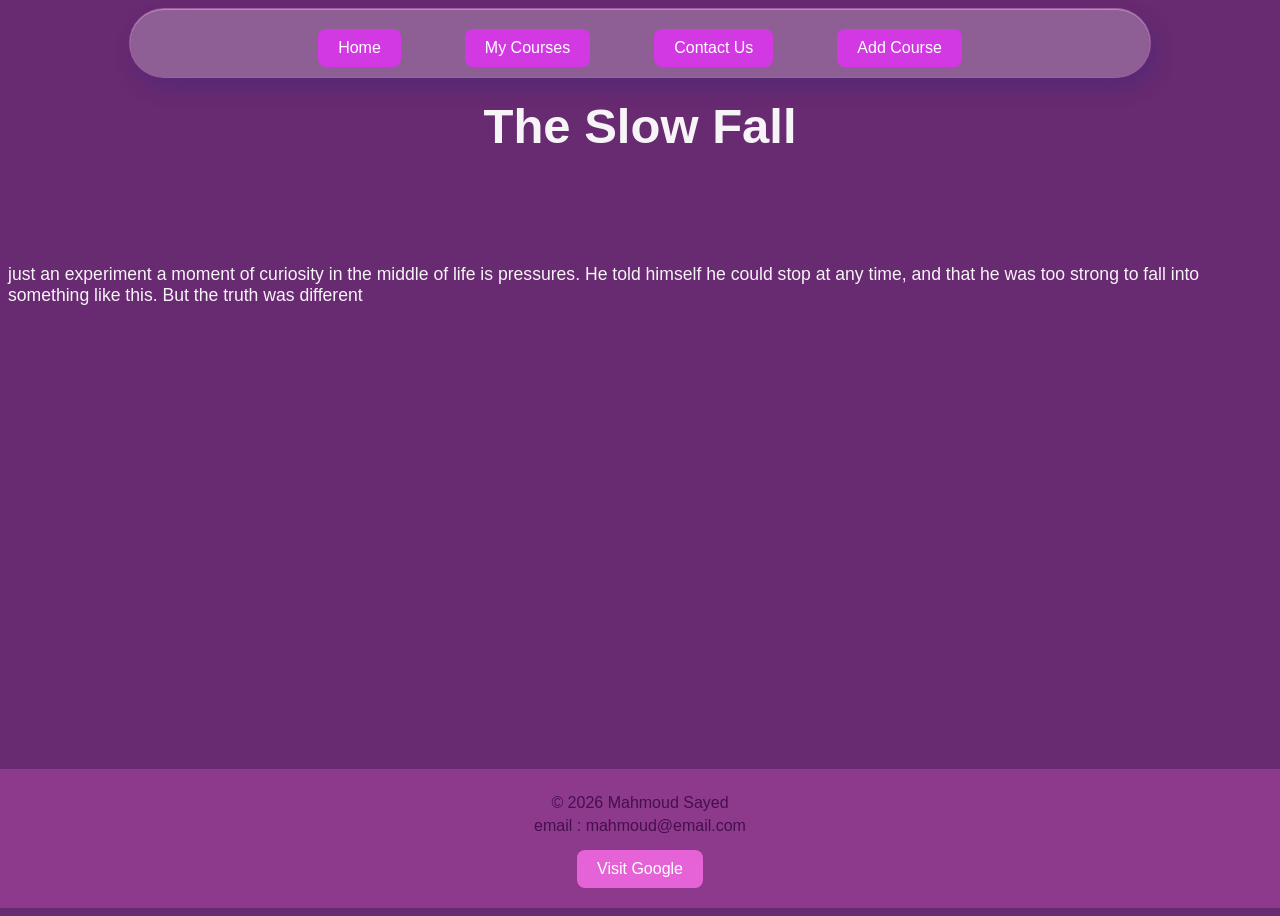
<file: index.html>
<!DOCTYPE html>
<html lang="en">

<head>
  <meta charset="UTF-8">
  <meta http-equiv="X-UA-Compatible" content="IE=edge">
  <meta name="viewport" content="width=device-width, initial-scale=1.0">
  <title>Movie App Login</title>
  <meta name="description" content="Movie App Login Page">

  <link rel="stylesheet" href="index.css">
  <link rel="icon" href="favicon.ico">
</head>

<body>
  <header>
    <nav class="email1">
      <a href="index.html" class="email2">Home</a>
      <a href="it,scor.html" class="email2">My Courses</a>
      <a href="contact.html" class="email2">Contact Us</a>
      <a href="addcor.html" class="email2">Add Course</a>
    </nav>
    <section id="index">
      <div class="pragraph">
        <h1 class="pragraph2">The Slow Fall</h1>
        <br><br><br><br>
        <p class="pragraph3">just an experiment a moment of curiosity in the middle of life is pressures. He told
          himself he could
          stop at any time, and that he was too strong to fall into something like this. But the truth was different</p>
      </div>
    </section>
  </header>
  <br><br><br><br><br>
  <footer class="main-footer">
    <p class="footer-text">© 2026 Mahmoud Sayed</p>
    <p class="footer-text">
      email
      : mahmoud@email.com
    </p>
    <a class="footer-link" href="https://www.google.com" target="_blank">Visit Google</a>
  </footer>
</body>
</file>
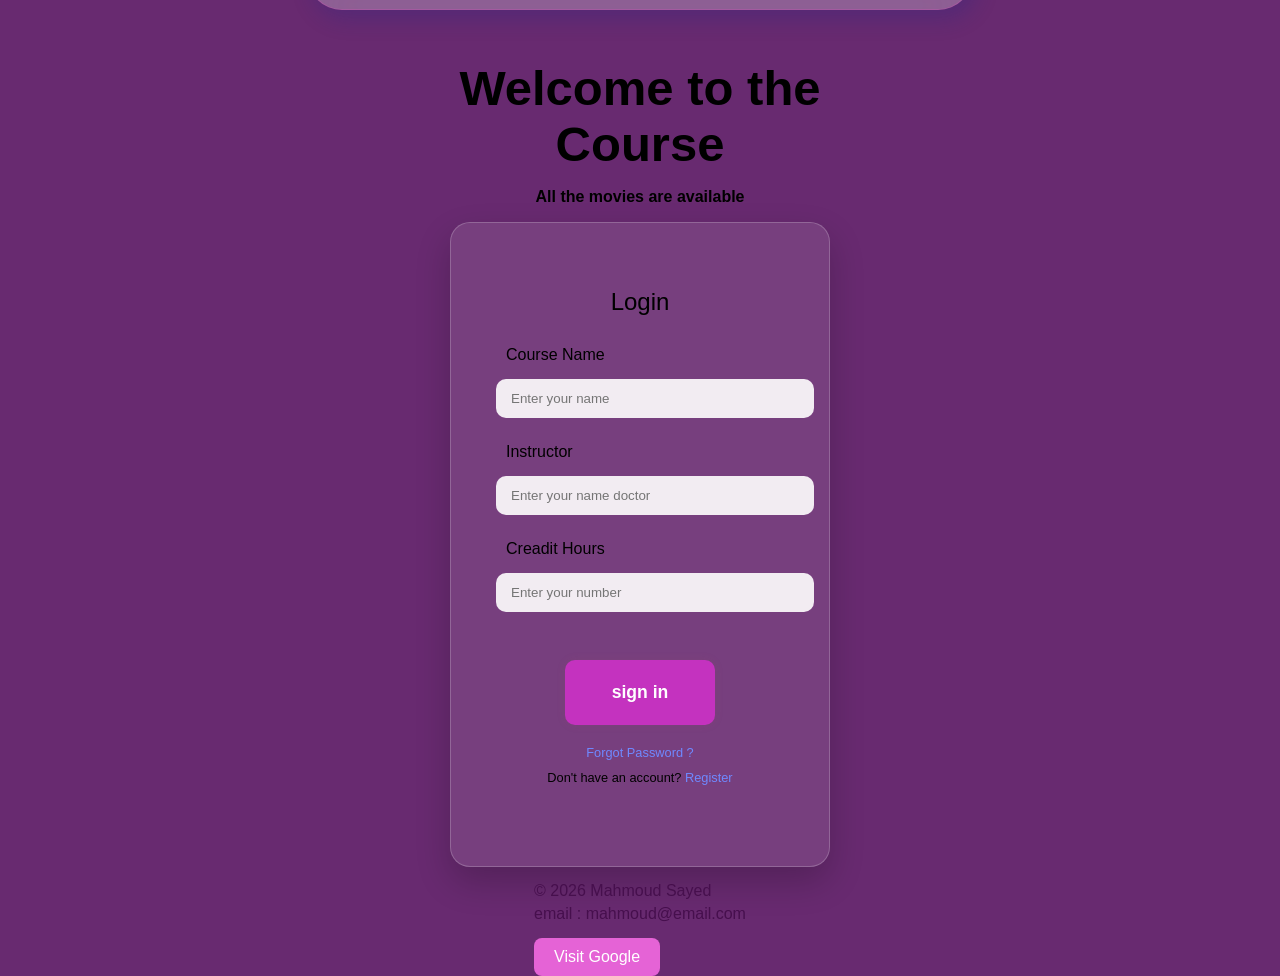
<file: addcor.html>
<!DOCTYPE html>
<html lang="en">

<head>
  <meta charset="UTF-8">
  <meta http-equiv="X-UA-Compatible" content="IE=edge">
  <meta name="viewport" content="width=device-width, initial-scale=1.0">
  <title>Movie App Login</title>
  <meta name="description" content="Movie App Login Page">

  <link rel="stylesheet" href="index.css">
  <link rel="icon" href="favicon.ico">
</head>

<body>
  <header>
    <nav class="email1">
      <a href="index.html" class="email2">Home</a>
      <a href="it,scor.html" class="email2">My Courses</a>
      <a href="contact.html" class="email2">Contact Us</a>
      <a href="addcor.html" class="email2">Add Course</a>
    </nav>
  </header>
  <section id="addcor">
    <div class="login-container">
      <h1>Welcome to the Course</h1>
      <p class="subtitle"><b>All the movies are available</b></p>

      <form class="login-form">
        <h2>Login</h2>

        <div class="input-group">
          <label>Course Name</label>
          <input type="text" placeholder="Enter your name" required>
        </div>

        <div class="input-group">
          <label>Instructor</label>
          <input type="text" placeholder="Enter your name doctor" required>
        </div>
        <div class="input-group">


          <label>Creadit Hours</label>
          <input type="number" placeholder="Enter your number" required />
        </div>
        <br>
        <button type="submit" class="login-btn">sign in </button>

        <div class="footer-links">
          <a href="#">Forgot Password ?</a>
          <br>
          <span>Don't have an account? <a href="#">Register</a></span>
        </div>
        <br><br>

      </form>
    </div>
  </section>
  <footer main-footer1>
    <p class="footer-text">© 2026 Mahmoud Sayed</p>
    <p class="footer-text">
      email

      : mahmoud@email.com</p>
    <a class="footer-link" href="https://www.google.com" target="_blank">Visit Google</a>
  </footer>
</body>
</file>
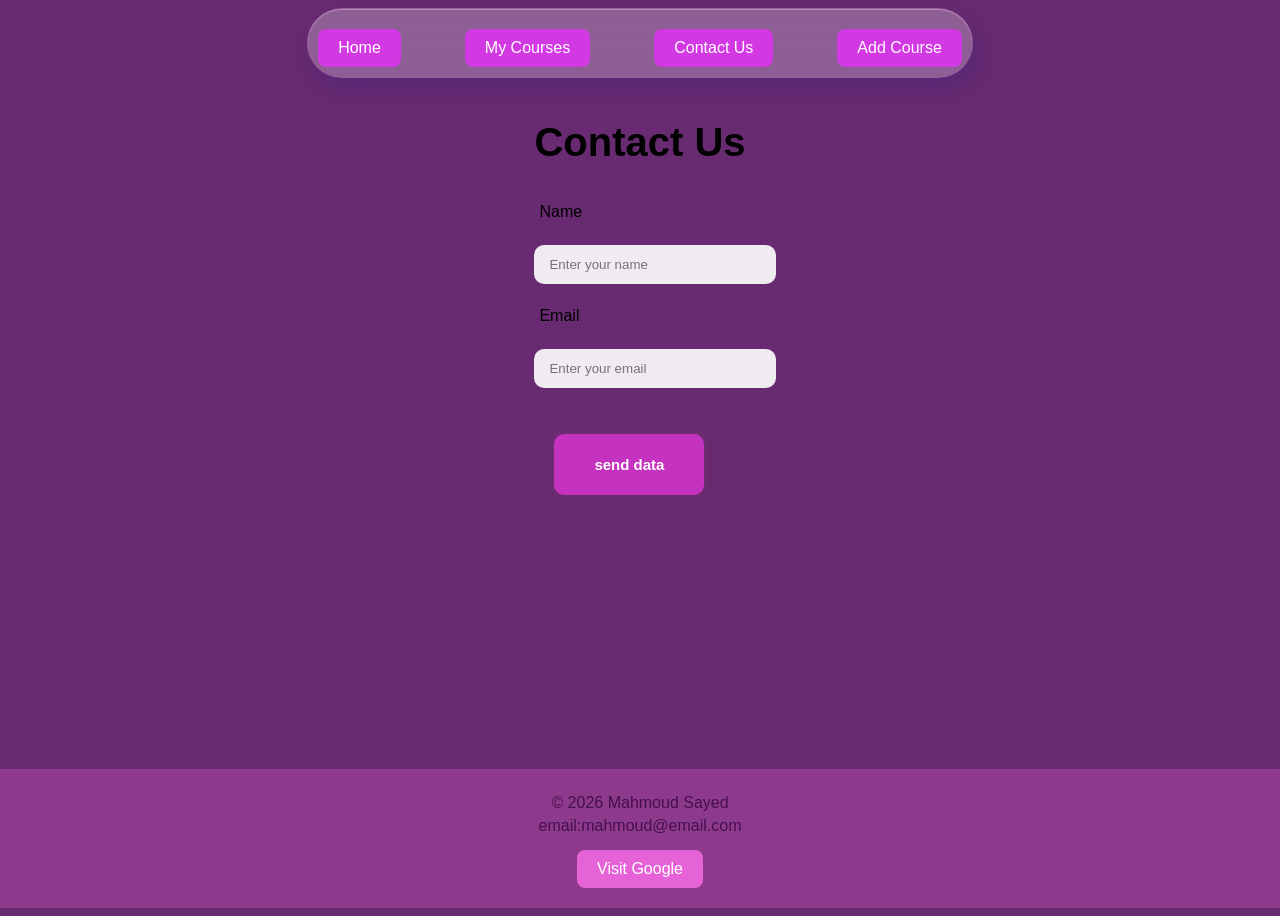
<file: contact.html>
<!DOCTYPE html>
<html lang="en">

<head>
    <meta charset="UTF-8">
    <meta http-equiv="X-UA-Compatible" content="IE=edge">
    <meta name="viewport" content="width=device-width, initial-scale=1.0">
    <title>Movie App Login</title>
    <meta name="description" content="Movie App Login Page">

    <link rel="stylesheet" href="index.css">
    <link rel="icon" href="favicon.ico">
</head>

<body>
    <header>
        <nav class="email3">
            <a href="index.html" class="email2">Home</a>
            <a href="it,scor.html" class="email2">My Courses</a>
            <a href="contact.html" class="email2">Contact Us</a>
            <a href="addcor.html" class="email2">Add Course</a>
        </nav>
    </header>
    <section id="contact">
        <h2 class="contact2">Contact Us</h2>

        <form>
            <div>
                <label class="label1">Name</label><br>
                <input type="text" class="input-name1" placeholder="Enter your name" required>
            </div>

            <br>

            <div>
                <label class="label1">Email</label><br>
                <input type="email" class="input-name1" placeholder="Enter your email" required>
            </div>

            <br>
            <br>
            <button type="submit" class="data1">send data
            </button>
        </form>
    </section>
    <footer class="main-footer">
        <p class="footer-text">© 2026 Mahmoud Sayed</p>
        <p class="footer-text">email:mahmoud@email.com</p>
        <a class="footer-link" href="https://www.google.com" target="_blank">Visit Google</a>
    </footer>
</body>
</file>
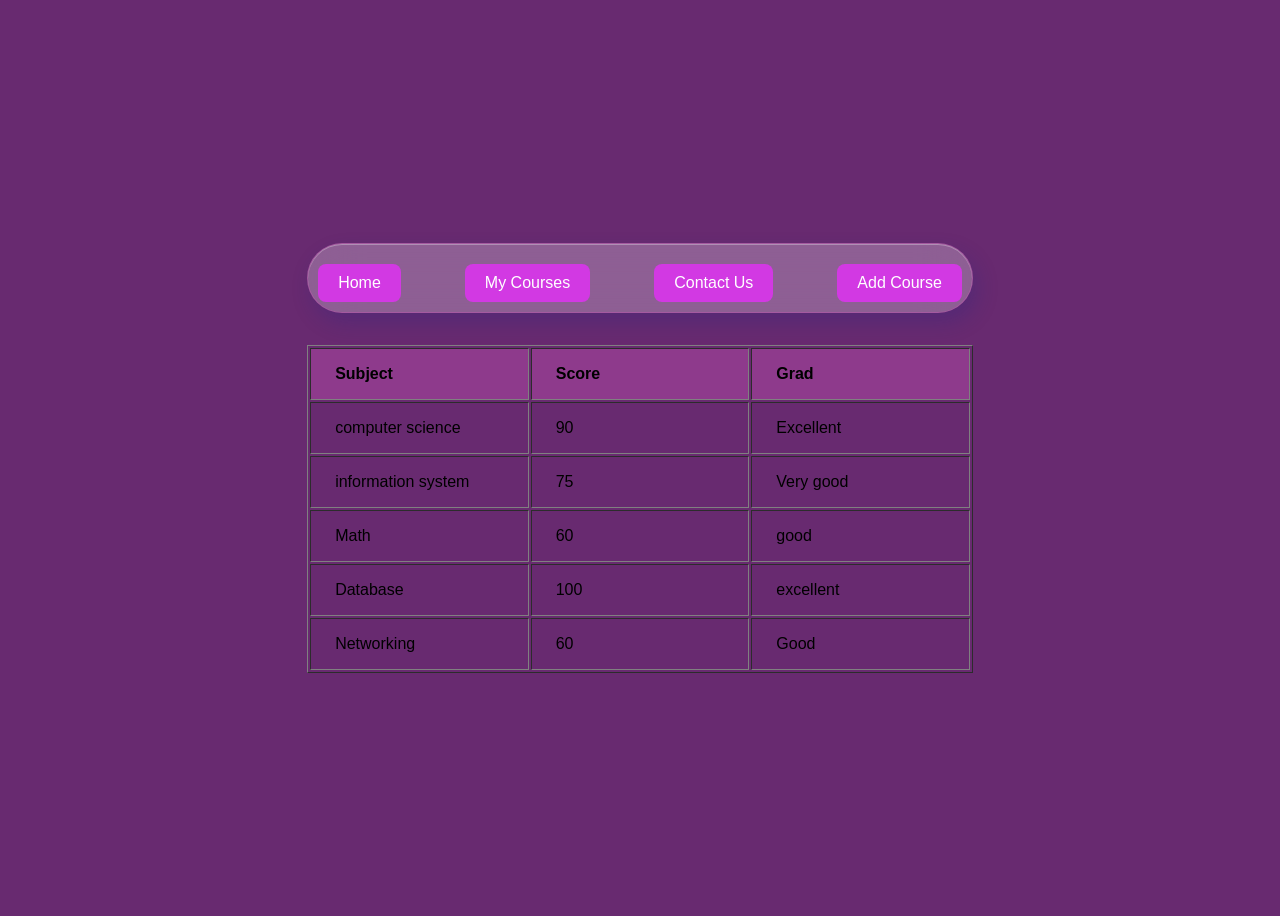
<file: it,scor.html>
<!DOCTYPE html>
<html lang="en">

<head>
  <meta charset="UTF-8">
  <meta http-equiv="X-UA-Compatible" content="IE=edge">
  <meta name="viewport" content="width=device-width, initial-scale=1.0">
  <title>Movie App Login</title>
  <meta name="description" content="Movie App Login Page">

  <link rel="stylesheet" href="index.css">
  <link rel="icon" href="favicon.ico">
</head>

<body>
  <header>
    <nav class="email1">
      <a href="index.html" class="email2">Home</a>
      <a href="it,scor.html" class="email2">My Courses</a>
      <a href="contact.html" class="email2">Contact Us</a>
      <a href="addcor.html" class="email2">Add Course</a>
    </nav>

    <section id="my Courses"></section>
    <h1></h1>
    <table border="1">
      <tr>
        <th>Subject</th>
        <th>Score</th>
        <th>Grad</th>
      </tr>

      <tr>
        <td>computer science</td>
        <td>90</td>
        <td>Excellent</td>
      </tr>

      <tr>
        <td>information system</td>
        <td>75</td>
        <td>Very good</td>
      </tr>

      <tr>
        <td>Math</td>
        <td>60</td>
        <td>good</td>
      </tr>

      <tr>
        <td>Database</td>
        <td>100</td>
        <td>excellent</td>
      </tr>

      <tr>
        <td>Networking</td>
        <td>60</td>
        <td>Good</td>
      </tr>
    </table>

    </section>
</file>
<file: index.css>
**{
    padding: 0;
    margin: 0;
    box-sizing: border-box;
}

body {
    display: flex;
    flex-direction: column;
    font-family: 'Segoe UI', Tahoma, Geneva, Verdana, sans-serif;
    background-color: rgb(104, 42, 112);
    min-height: 100vh; }

::selection{
    background-color: #ebb283;
}
@media (max-width: 600px) {
  .container {
    width: 100%;
    padding: 10px;
  }
}

.header {
    width: 100%;
    padding: 20px 0;
    z-index: 1000;
}
.pragraph2{
    text-align: center;
    margin-top: 20px;
}

.email1 {
    max-width: 1000px;
    margin: 0 auto;
    padding: 10px;
    display: flex;
    text-align: center;
    justify-content: center;
    gap: 4em;
    backdrop-filter: blur(25px);
    border-radius: 50px;
    background-color: rgba(255, 255, 255, 0.25);
    box-shadow: 5px 10px 20px rgba(31, 38, 135, 0.25),
    inset 0 1px 0 rgba(255, 255, 255, 0.3);
    border: 1px solid rgba(232, 77, 193, 0.25);
}
.email3{
     max-width: 10000px;
      margin: 0 auto;
       padding: 10px;
       display: flex;
       justify-content: center;
       gap: 4em;
       backdrop-filter: blur(25px);
        border-radius: 60px;
        background-color: rgba(255, 255, 255, 0.25);
        box-shadow: 5px 10px 20px rgba(31, 38, 135, 0.25),
    inset 0 1px 0 rgba(255, 255, 255, 0.3);
    border: 1px solid rgba(232, 77, 193, 0.25);
}
.email2{
  display: inline-block;
  margin-top: 10px;
  padding: 10px 20px;
  background-color:#d239e3;
  color: white;
  text-decoration: none;
  border-radius: 8px;
  transition: 0.1s;
    }
    .email2:hover{
      box-shadow:0 0 20px #b515c4,0 0 40px #5a98fc;
      transform: scale(1.05);
    }
.pragraph {
    color: rgba(255, 255, 255, 0.95);
    text-decoration: none;
    font-weight: 500;
    font-size: 1.1em;
}
.table1{
    width: 800px;
    margin-top: 90px;
    margin-left: 10px;
    margin-bottom: 25px;
    border-radius: 7px solid;
    text-align: center;
    font-size: 25px;
}
th,td{
    padding: 16px 24px;
    text-align: left;
}
thead,th{
    background-color: #8e3a8c;
    width: 25%;
}
.text1{
    text-align: center;
    font-size: 25px;
    font-weight: 500;
}
body,text2{

    height: 100vh;
    display: flex;
    justify-content: center;
    align-items: center;

}
.login-container {
    text-align: center;
    margin: 0%;
    width: 100%;
    box-sizing: border-box;
    max-width: 400px;
    padding: 10px;
}

h1 {
    font-size:49px;
    margin-bottom: 8px;
    font-weight: 600;
}

.login-form {
    background: rgba(255, 255, 255, 0.1); 
    padding: 45px;
    border-radius: 20px;
    border: 1px solid rgba(255, 255, 255, 0.2);
    box-shadow: 0 15px 35px rgba(0, 0, 0, 0.2);
}

.login-form h2 {
    margin-bottom: 25px;
    font-weight: 400;
}

.input-group {
    text-align: left;
    margin-bottom: 20px;
}

.input-group label {
    padding: 5px 10px;
    color: #000000;
    display: block;
    margin-bottom: 10px;                                                                                                                                                                                                                                                                                                                                                                                                                                                                                                                                                                                                                                                                                                                                                                                                                                                   
    font-size: 16px;
}

.input-group input {
    width: 100%;
    padding: 12px 15px;
    border-radius: 10px;
    border: none;
    background: rgba(255, 255, 255, 0.9);
    transition: 0.3s;
}

.input-group input:focus {
    box-shadow: 0 0 10px rgba(255, 255, 255, 0.5);
}

.login-btn {
    width:150px;
    padding: 22px;
    border-radius: 10px;
    border: none;
    background: #c432bf; 
    color: white;
    font-size: 1.1rem;
    font-weight: 600;
    cursor: pointer;
    transition: 0.3s;
    box-shadow: 0 0 10px rgba(179, 89, 89, 0.1);
    margin-top: 10px;
}

.login-btn:hover {
     box-shadow:0 0 20px #b515c4,0 0 40px #d73ad5;
      transform: scale(1.06);
}

.contact2{
    font-size: 40px;
    margin-top: 20%;
    color: #000000;
}

.label1{
     padding: 5px;
    color: #000000;
    display: block;
    margin-bottom: 1px;
    font-size: 16px;
    bottom: 10px;
}
.input-name1{
    width: 100%;
    padding: 12px 15px;
    border-radius: 10px;
    border: none;
    background: rgba(255, 255, 255, 0.9);
    transition: 0.3s;
}
.input-name1:hover{
    box-shadow: 0 0 10px rgba(255, 255, 255, 0.5);
}
.data1{
     width:150px;
    padding: 22px;
    margin-left: 20px;
    border-radius: 10px;
    border: none;
    background: #c432bf; 
    color: white;
    font-size:15px;
    font-weight: 600;
    cursor: pointer;
    transition: 0.3s;
    box-shadow: 0 0 10px rgba(244, 129, 129, 0.1);
    margin-top: 10px;
}
.data1:hover{
box-shadow:0 0 20px #b515c4,0 0 40px #d73ad5;
      transform: scale(1.05);

}
.footer-links {
    margin-top: 20px;
    font-size: 0.8rem;
}

.footer-links a {
    color: #6f89ff;
    text-decoration: none;
}

.footer-links span {
    display: block;
    margin-top: 10px;
}


.main-footer {
    background-color: #8e3a8c;
    padding: 20px;
    text-align: center;
    width: 100%;
    margin-top: auto; 

}

.footer-text {
    margin: 5px 0;
    color: rgb(70, 15, 77);
}

.footer-link {
    display: inline-block;
    margin-top: 10px;
    padding: 10px 20px;
    background-color: #e563d6;
    color: white;
    text-decoration: none;
    border-radius: 8px;
    transition: 0.1s;
}

.footer-link:hover {
   box-shadow:0 0 20px #b515c4,0 0 40px #d73ad5;
      transform: scale(1.05);
}
</file>
